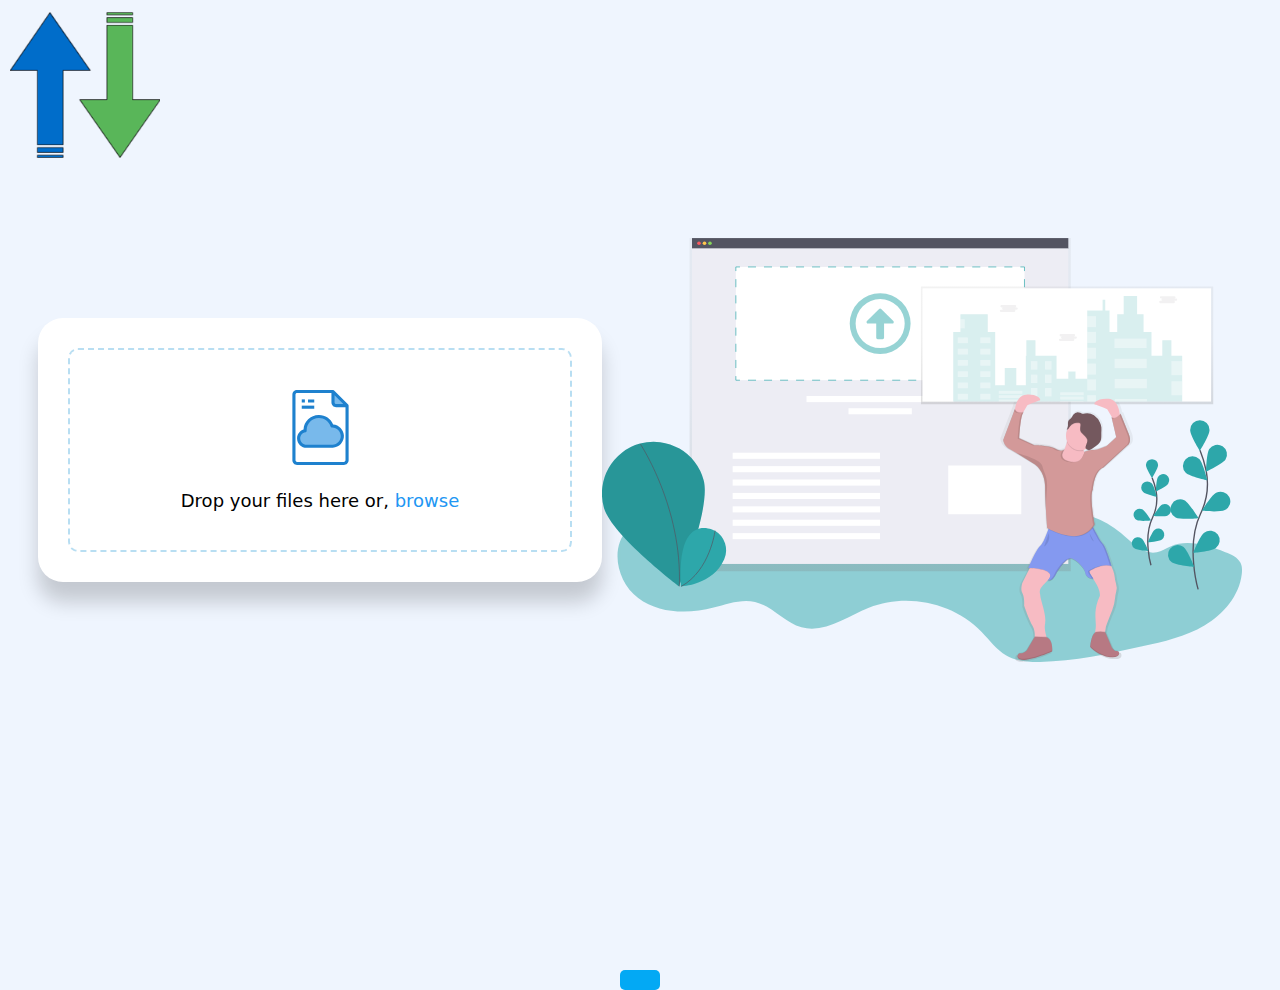
<file: insare-client/index.html>
<!DOCTYPE html>
<html lang="en">
<head>
    <meta charset="UTF-8">
    <meta name="viewport" content="width=device-width, initial-scale=1.0">
    <link rel="stylesheet" href="style.css">
    <title>Filebin</title>
</head>
<body>
        <img class="logo" src="logo.png" alt="logo">
    <section class="upload-container">
        <div class="drop-zone">
            <div class="icon-container">
                <img src="./file.svg" alt='file icon' class="center" draggable="false" />
                <img src="./file.svg" alt='file icon' class="right" draggable="false" />
                <img src="./file.svg" alt='file icon' class="left" draggable="false" />
            </div>
            <div class="title">
                Drop your files here or, <span class="browse-btn">browse</span> 
            </div>
            <input type="file" name="file-input" id="file-input"/>
        </div>
        <div class="progress-container">
            <div class="bg-progress">
                <div class="inner-container">
                <div class="title">Uploading</div>
                <div class="percent-container">
                    <span id="percent"></span> 
                </div>
                <div class="progress-bar"></div>
            </div>
            </div>
        </div>
        <div class="sharing-container">
            <p class="expire">Link expires in 24 hrs</p>
            <div class="input-container">
                <input type="text" name="fileURL" id="fileURL" readonly/>  
                <img src="copyIcon.svg" alt="copy icon" id='copy-btn' />
            </div>
            <!-- <p>Or Send Via Email</p> -->
        </div>
    </section>
    <div class="upload-vector">
    </div>
    <div class="toast"></div>
    <script src="index.js" ></script>
</body>
</html>
</file>
<file: insare-client/style.css>
:root{
    --main-bg-color:  #eff5fe;
    --border-color: #0288d147;
    --container-width: 500px;
}

body, html {
    font-family: system-ui;
    background: var(--main-bg-color);
    height: 100%;
    padding: 0;
    margin: 0;
    box-sizing: border-box;
    overflow: hidden;
    height:100vh;
}
body, .drop-zone, .upload-container{
    display: flex;
    align-items: center;
    justify-content: center;
    flex-direction: column;
}
body{
    flex-direction: row;
}   
.logo {
    position: absolute;
    top: 10px;
    left: 10px;
    width: 150px;
}
.upload-container{
    background: #ffffff;
    border-radius: 25px;
    box-shadow: 0px 20px 20px #0000002e;
}
.upload-container .title{
    font-size: 18px;
}
.drop-zone{
    width: var(--container-width);
    min-height: 200px;
    border: 2px dashed var(--border-color);
    margin: 30px;
    border-radius: 10px;
}
.dragged.drop-zone{
    background: var(--main-bg-color);
    border-color: #2196f3;
}
.icon-container{
    position: relative;
    width: 75px;
    height: 100px;
}
.icon-container img{
    width: 75px;
    position: absolute;
    transform-origin: bottom;
    transition: transform .5s ease-in-out;
}
.icon-container .center{
    z-index: 2;
}
.icon-container .right, .icon-container .left{
    filter: grayscale(0.5);
    transform: scale(0.9) ;
}
.dragged .icon-container .right{  /* dragged is a javascript class*/
    transform: rotate(10deg) translateX(20px) scale(0.9) ;
}
.dragged .icon-container .left{
    transform: rotate(-10deg) translateX(-20px) scale(0.9) ;
}
.dragged .icon-container .center{
    transform: translateY(-5px);
}
#file-input{
    display: none;
}
.browse-btn{
    color: #2196f3;
    cursor: pointer;
}
.progress-container{
    width: var(--container-width);
    height: 70px;
    border: 2px solid var(--main-bg-color);
    margin-bottom: 25px;
    border-radius: 10px;
    position: relative;
    display: none;
}
.progress-container .bg-progress{
    background: var(--main-bg-color);
    width: 0%;
    max-width: 100%;
    height: 100%;
    border-radius: 2%;
    transition: width .25s linear;
    position: absolute;
    z-index: 2;
}
.inner-container{
    margin: 10px 15px;
}
.percent-container{
    font-size: 13px;
    margin: 5px; 
    opacity: 0.8;
}
.progress-bar{
    height: 3px;
    max-width: 100%;
    width: 100%;
    background-color: #03a9f4;
    border-radius: 2%;
}
.sharing-container{
    width: var(--container-width);
    margin-bottom: 20px;
    display: none;
}
p{
    opacity: 0.7;
    text-align: center;
}
.sharing-container .input-container{
    position: relative;
}
.sharing-container .input-container input{
    box-sizing: border-box;
    width: 100%;
    border: 2px dashed var(--border-color);
    background-color: #f7fdff;
    color: #0000008c;
    border-radius: 6px;
    padding: 10px 15px;
    font-size: 20px;
}
.sharing-container .input-container input:focus{
    outline: 2px solid #03a9f4;
    border: none;
}
.input-container img{
    position: absolute;
    background: #f7fdff;
    cursor: pointer;
    height: auto;
    width: 25px;
    right: 7px;
    top: 12px
}
.email-container{
    display: flex;
    flex-direction: column;
    align-items: center;
}
.email-container form{
    width: 100%;
    border: 2px solid var(--border-color);
    border-radius: 10px;
    padding: 15px;
   display: flex;
   flex-direction: column;
   justify-content: center;
}
.email-container .field{
    display: flex;
    justify-content: space-between;
    margin-bottom: 5px;
    width: 400px;
}
.email-container label{
    font-size: 18px;
}
.email-container input{
    font-size: 18px;
    border: none;
    border-bottom: 2px solid var(--border-color);
}
.email-container input:focus{
    outline: none;
    padding-top: 10px;
    transition: 0.2s ease-in-out;
}
.email-container .submit-btn{
    background-color: var(--main-bg-color);
    border: none;
    font-size: 18px;
}
.email-container button{
    background: var(--main-bg-color);
    border: none;
    border-radius: 10px;
    margin-top: 15px;
    padding: 8px 14px;
    font-size: 18px;
    color: #607d8b;
    cursor: pointer;
}
.email-container .submit-btn:active{
    outline: none;
}
.toast{
    position: absolute;
    bottom: 10px;
    left: 50%;
    transform: translate(-50%,100px);
    padding: 10px 20px;
    border-radius: 5px;
    font-size: 18px;
    background: #03a9f4;
    color: #ffffff;
    box-shadow: 0px 10px 15px -3px rgba(0,0,0,0.1) 0px 4px 6px -2px rgba(0,0,0,0.05);
    transition: transform 0.3s ease-in-out;
}
.upload-vector{
    background: url(./upload.svg)  no-repeat center;
    background-size: contain;
    height: 50vh;
    width: 50vw;
}

@media screen and (max-width: 900px){
    :root{
        --container-width: 320px;
    }
    .upload-vector{
        display: none;
    }
    .email-container .field{
        flex-direction: column;
        width: 100%;
        justify-content: center;
    }
}
@media screen and (max-width: 450px){
    :root{
        --container-width: 280px;
    }
}
</file>
